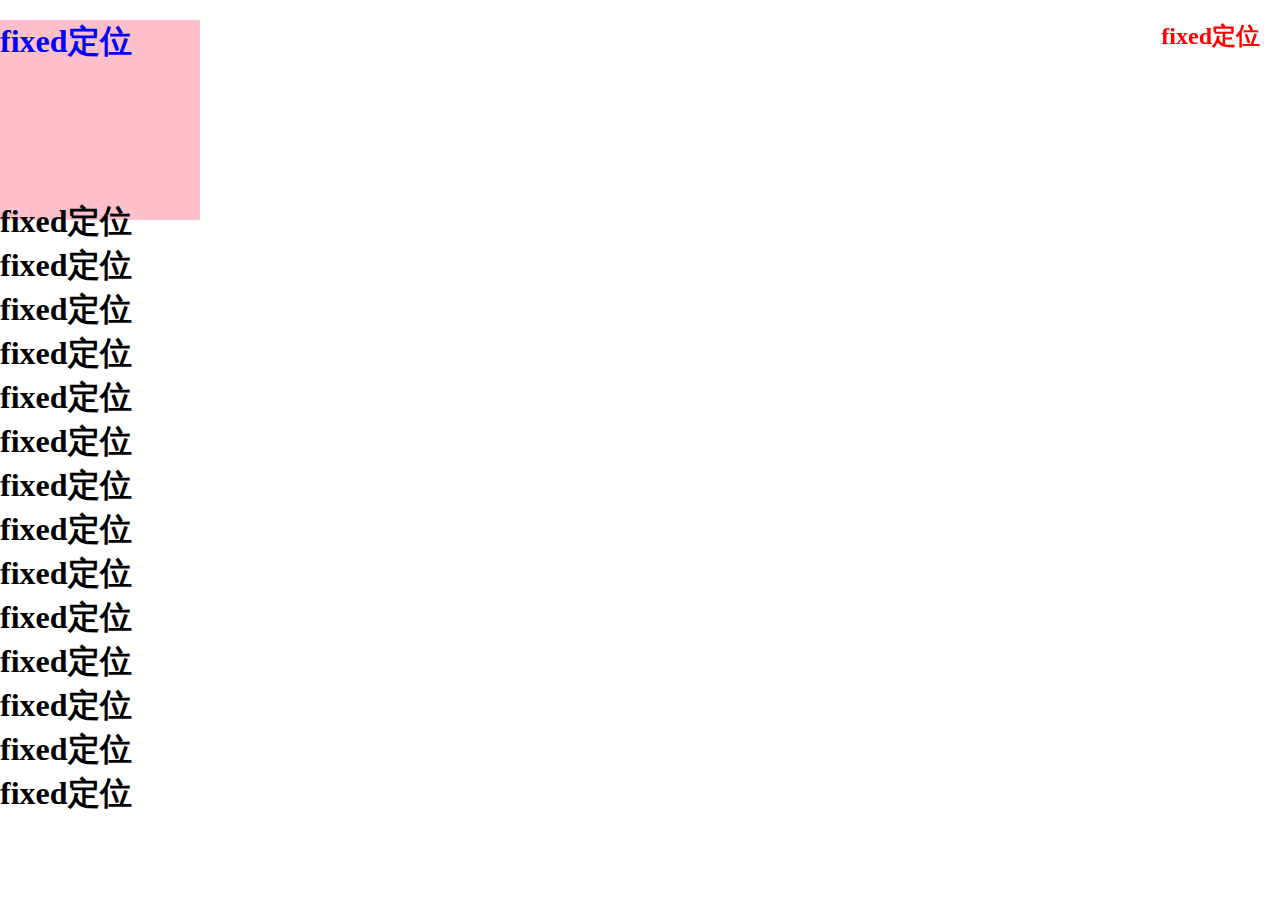
<file: css基础/css中的固定定位和相对定位.html>
<!DOCTYPE html>
<html lang="en">

<head>
    <meta charset="UTF-8">
    <meta name="viewport" content="width=device-width, initial-scale=1.0">
    <meta http-equiv="X-UA-Compatible" content="ie=edge">
    <title>Document</title>
    <style>
        * {
            margin: 0px;
            padding: 0px;
        }
        
        h2 {
            color: red;
            position: fixed;
            top: 20px;
            right: 20px;
        }
        
        .one {
            color: blue;
            width: 200px;
            height: 200px;
            background: pink;
            position: relative;
            top: 20px;
            z-index: -1;
        }
    </style>
</head>

<body>
    <h1 class="one">fixed定位</h1>
    <h2>fixed定位</h2>
    <h1>fixed定位</h1>
    <h1>fixed定位</h1>
    <h1>fixed定位</h1>
    <h1>fixed定位</h1>
    <h1>fixed定位</h1>
    <h1>fixed定位</h1>
    <h1>fixed定位</h1>
    <h1>fixed定位</h1>
    <h1>fixed定位</h1>
    <h1>fixed定位</h1>
    <h1>fixed定位</h1>
    <h1>fixed定位</h1>
    <h1>fixed定位</h1>
    <h1>fixed定位</h1>
</body>

</html>
</file>
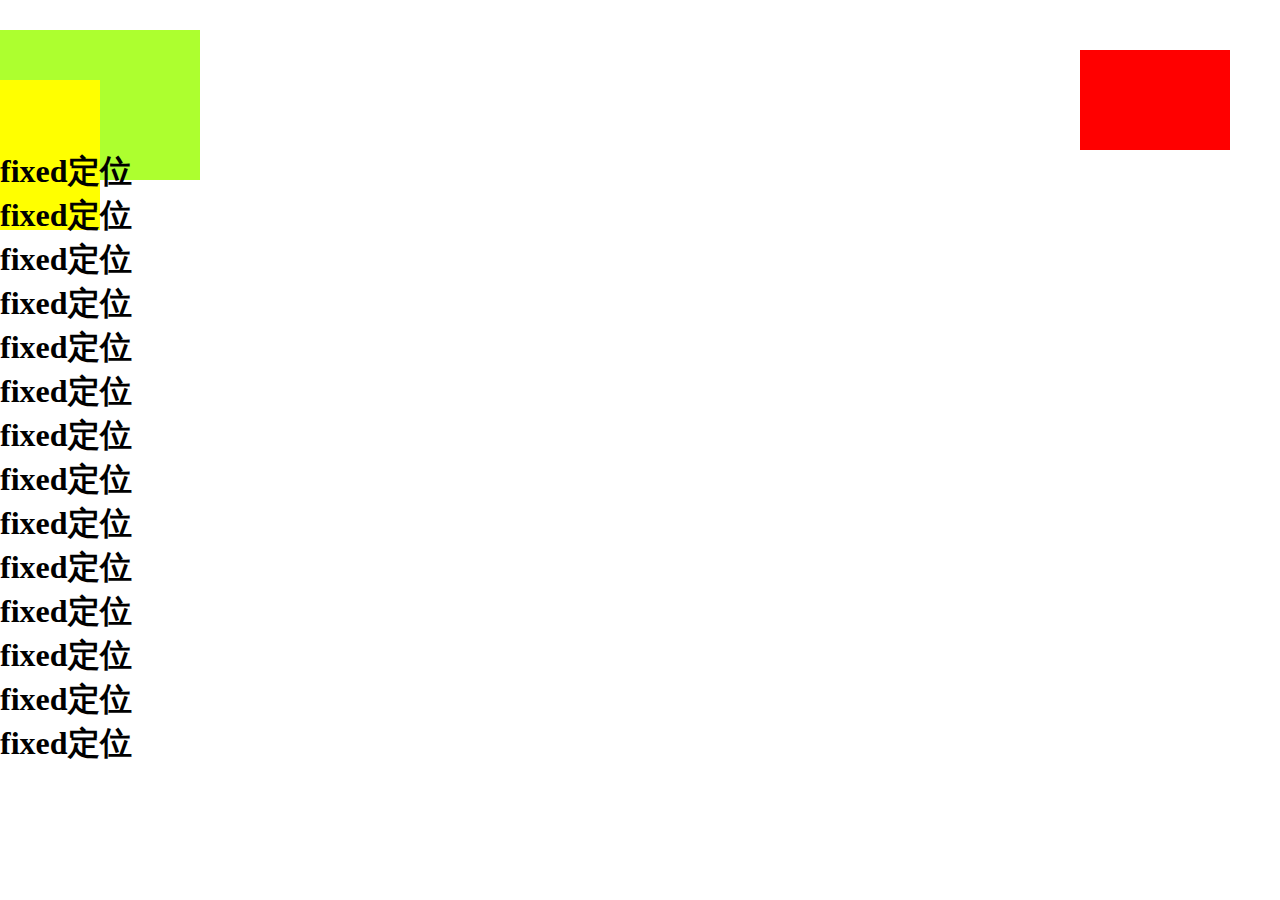
<file: css基础/css中的绝对定位.html>
<!DOCTYPE html>
<html lang="en">

<head>
    <meta charset="UTF-8">
    <meta name="viewport" content="width=device-width, initial-scale=1.0">
    <meta http-equiv="X-UA-Compatible" content="ie=edge">
    <title>Document</title>
    <style>
        * {
            margin: 0px;
            padding: 0px;
        }
        
        .one {
            width: 150px;
            height: 100px;
            background: red;
            position: absolute;
            top: 50px;
            right: 50px;
        }
        
        .two {
            width: 200px;
            height: 150px;
            background: greenyellow;
            position: relative;
            top: 30px;
            z-index: -1;
        }
        
        .three {
            width: 100px;
            height: 150px;
            background: yellow;
            position: absolute;
            top: 50px;
            z-index: -1;
        }
        
        h1 {}
    </style>
</head>

<body>
    <div class="one"></div>
    <div class="two">
        <div class="three"></div>
    </div>
    <h1>fixed定位</h1>
    <h1>fixed定位</h1>
    <h1>fixed定位</h1>
    <h1>fixed定位</h1>
    <h1>fixed定位</h1>
    <h1>fixed定位</h1>
    <h1>fixed定位</h1>
    <h1>fixed定位</h1>
    <h1>fixed定位</h1>
    <h1>fixed定位</h1>
    <h1>fixed定位</h1>
    <h1>fixed定位</h1>
    <h1>fixed定位</h1>
    <h1>fixed定位</h1>
</body>

</html>
</file>
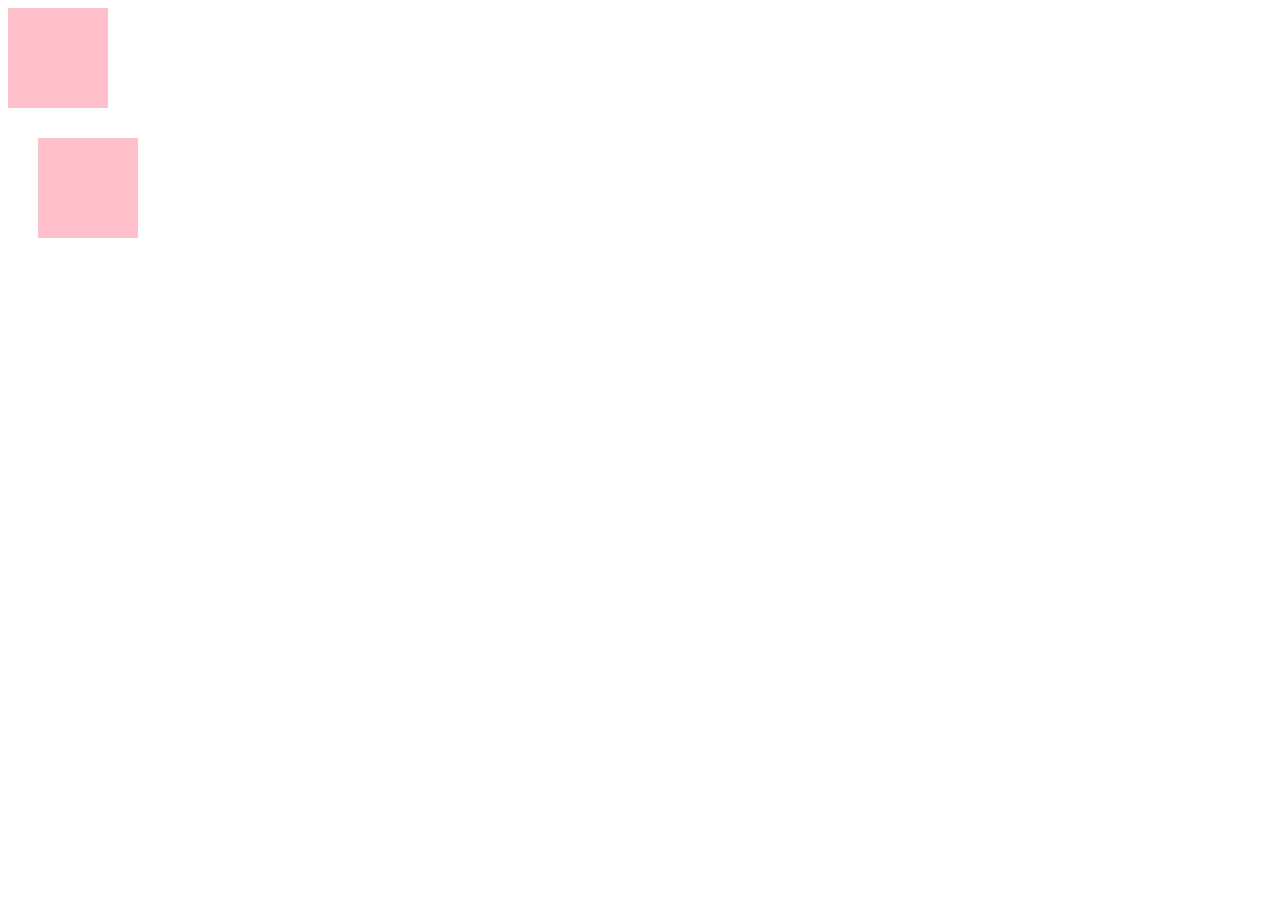
<file: css基础/test.html>
<!DOCTYPE html>
<html lang="en">

<head>
    <meta charset="UTF-8">
    <meta name="viewport" content="width=device-width, initial-scale=1.0">
    <meta http-equiv="X-UA-Compatible" content="ie=edge">
    <title>Document</title>
    <style>
        .box1,
        .box2 {
            width: 100px;
            height: 100px;
            background-color: pink;
        }
        
        .box2 {
            position: relative;
            top: 30px;
            left: 30px;
        }
    </style>
</head>
<div class="box1">
</div>
<div class="box2"></div>


<body>

</body>

</html>
</file>
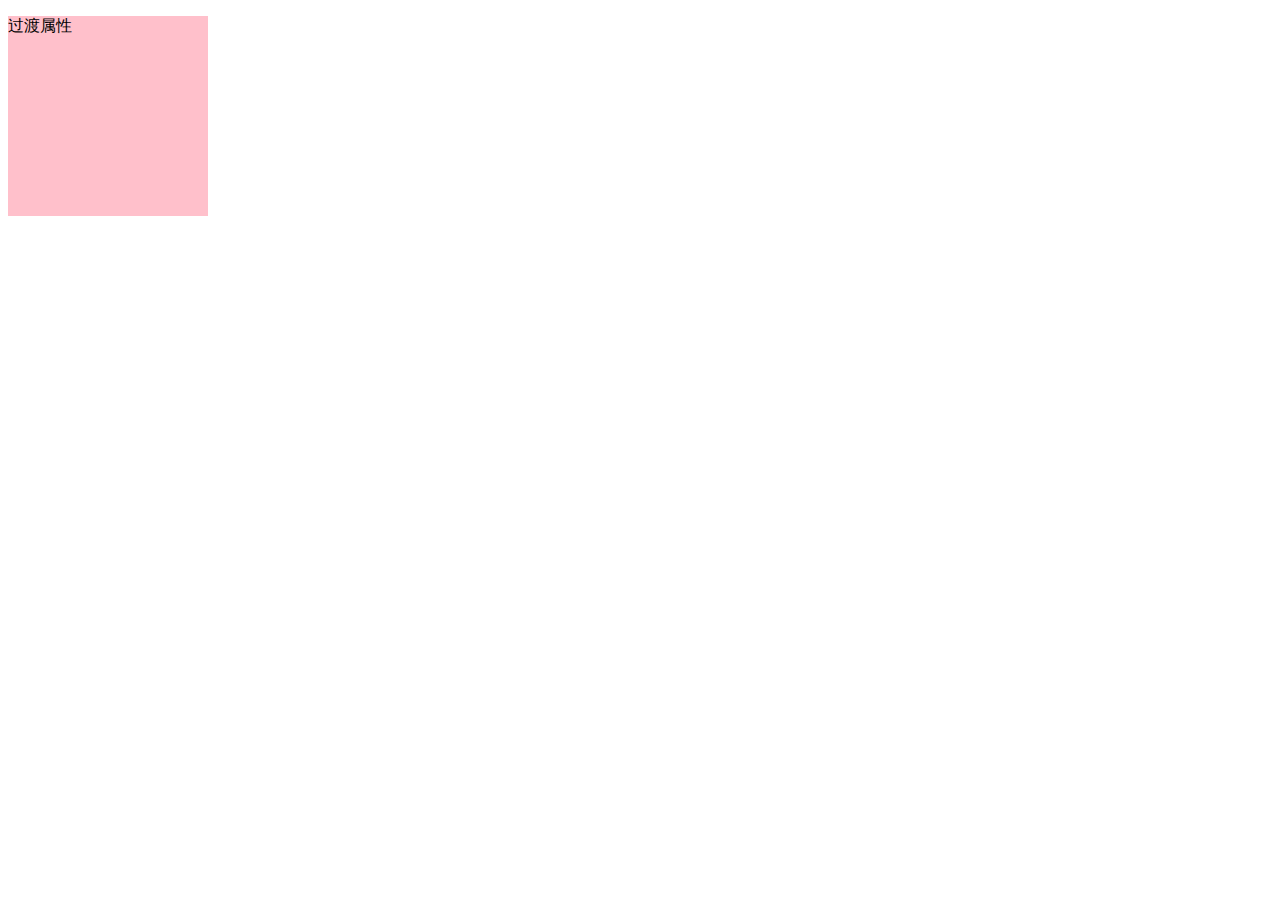
<file: css基础/transition.html>
<!DOCTYPE html>
<html lang="en">

<head>
    <meta charset="UTF-8">
    <meta name="viewport" content="width=device-width, initial-scale=1.0">
    <meta http-equiv="X-UA-Compatible" content="ie=edge">
    <title>Document</title>
    <style>
        p {
            width: 200px;
            height: 200px;
            background: pink;
            transition: width 2s
        }
        
        p:hover {
            width: 500px;
        }
    </style>
</head>

<body>
    <p>过渡属性</p>
</body>

</html>
</file>
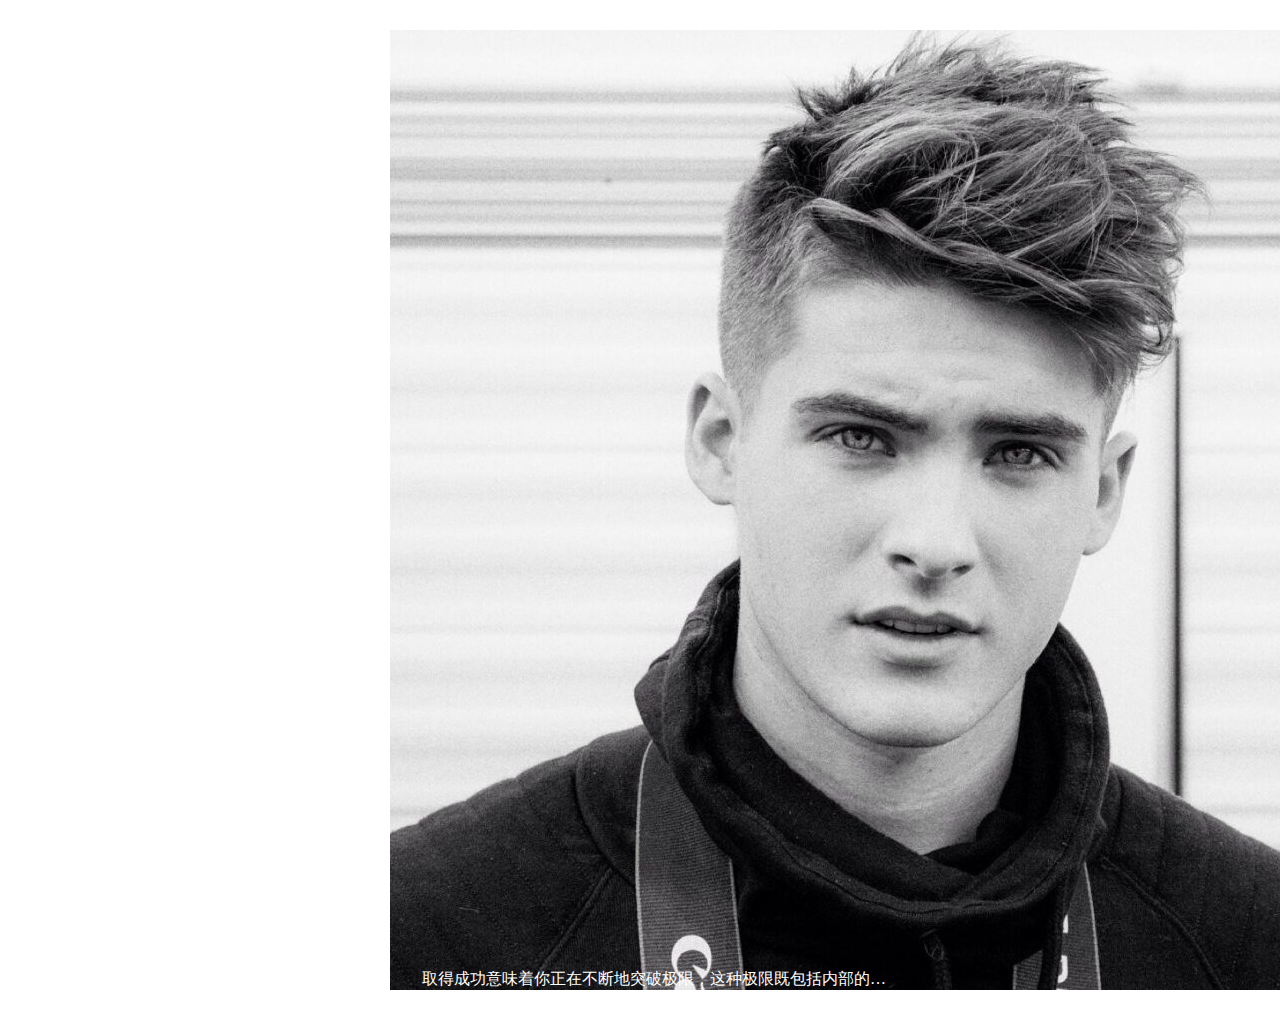
<file: css基础/鼠标悬停文字显示.html>
<!DOCTYPE html>
<html>

<head>
    <!-- <link rel="icon" type="image/icon-x" href="images/logo.png"> -->
    <title>鼠标悬停文字显示</title>
    <meta charset="utf-8" />
    <style type="text/css">
        * {
            margin: 0;
            padding: 0;
        }
        
        div {
            margin: 30px auto;
            width: 500px;
        }
        
        div p {
            text-align: justify;
            text-indent: 2em;
            width: 500px;
            white-space: nowrap;
            /*规定段落中的文本不进行换行*/
            overflow: hidden;
            text-overflow: ellipsis;
            /*文本溢出包含元素时发生的事情*/
            margin-top: -25px;
            color: #fff;
            transition: margin-top 10s;
        }
        
        div p:hover {
            margin-top: -125px;
            white-space: inherit;
            text-overflow: inherit;
            overflow: visible;
        }
    </style>
</head>

<body>
    <div>
        <img src="../images/1.jpg">
        <p>取得成功意味着你正在不断地突破极限，这种极限既包括内部的也包括外部的。你永远也不允许自己止步不前。你永远都不会放弃或者屈服。你不断地过着你内心相信的那种生活，无论别人怎么讲，也不管你过去发生了什么事。</p>
    </div>
</body>

</html>
</file>
